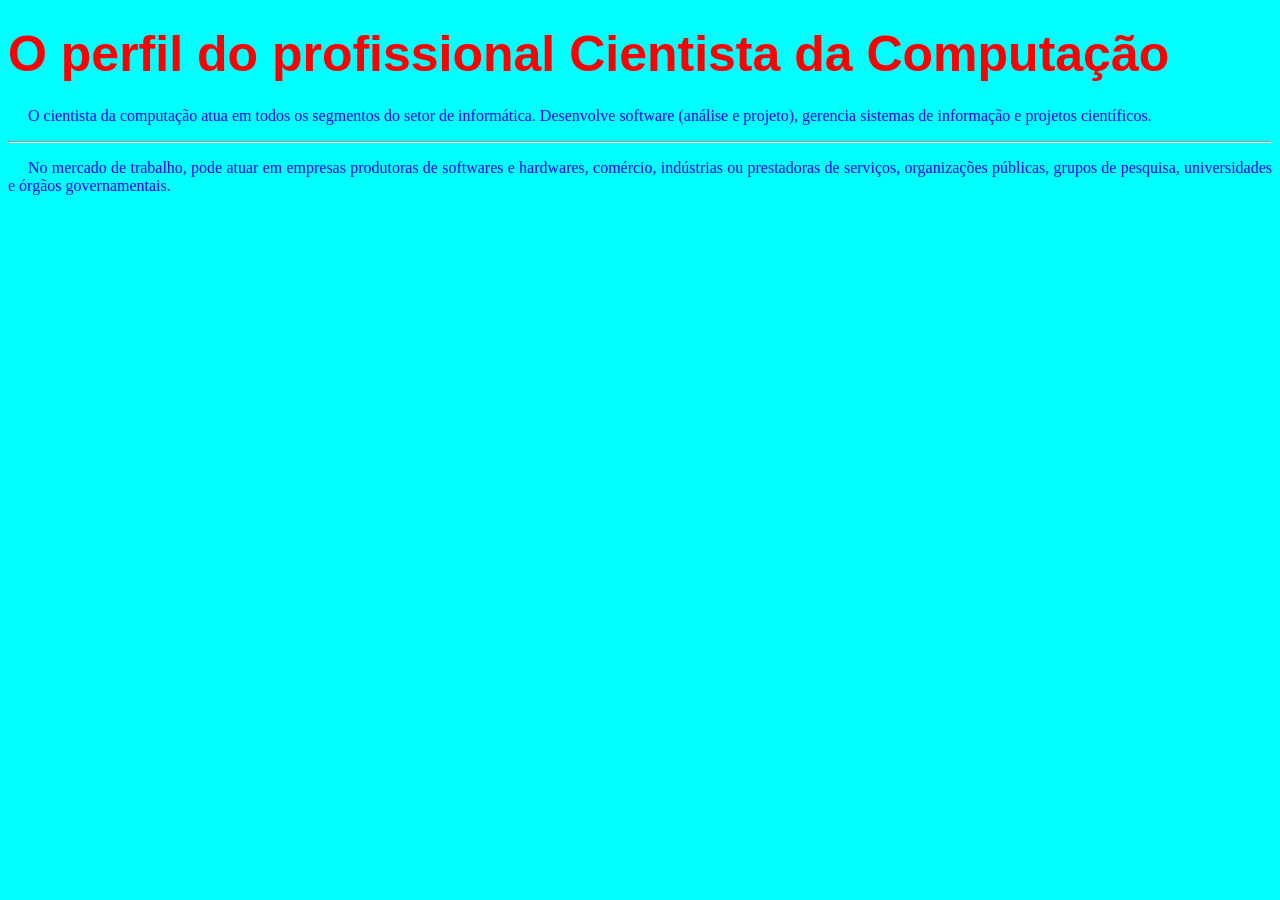
<file: Html e Css/Aula 02/index.html>
<!DOCTYPE html>
<html lang="pt-br">
<head>
    <meta charset="UTF-8">
    <meta name="viewport" content="width=device-width, initial-scale=1.0">
    <title>Aula 02</title>

    <style>
        p {
            text-align: justify;
            text-indent: 20px; 
            color: blue;
        }
    </style>
</head>
<body style="background-color: cyan;">
    <h1 style="font-size: 50px; color: red; line-height: 30pt; font-family: Verdana, Geneva, Tahoma, sans-serif;">O perfil do profissional Cientista da Computação</h1>
    <!-- <h2>O perfil do profissional Cientista da Computação</h2>
    <h3>O perfil do profissional Cientista da Computação</h3>
    <h4>O perfil do profissional Cientista da Computação</h4>
    <h5>O perfil do profissional Cientista da Computação</h5>
    <h6>O perfil do profissional Cientista da Computação</h6> -->

    <p>O cientista da computação atua
    em todos os segmentos do setor de informática. Desenvolve 
    software (análise e projeto), gerencia sistemas de informação 
    e projetos científicos.</p> 

    <hr>

    <p>No mercado de trabalho, pode atuar em empresas produtoras de 
    softwares e hardwares, comércio, indústrias ou prestadoras de 
    serviços, organizações públicas, grupos de pesquisa, universidades e
    órgãos governamentais.</p>
</body>
</html>
</file>
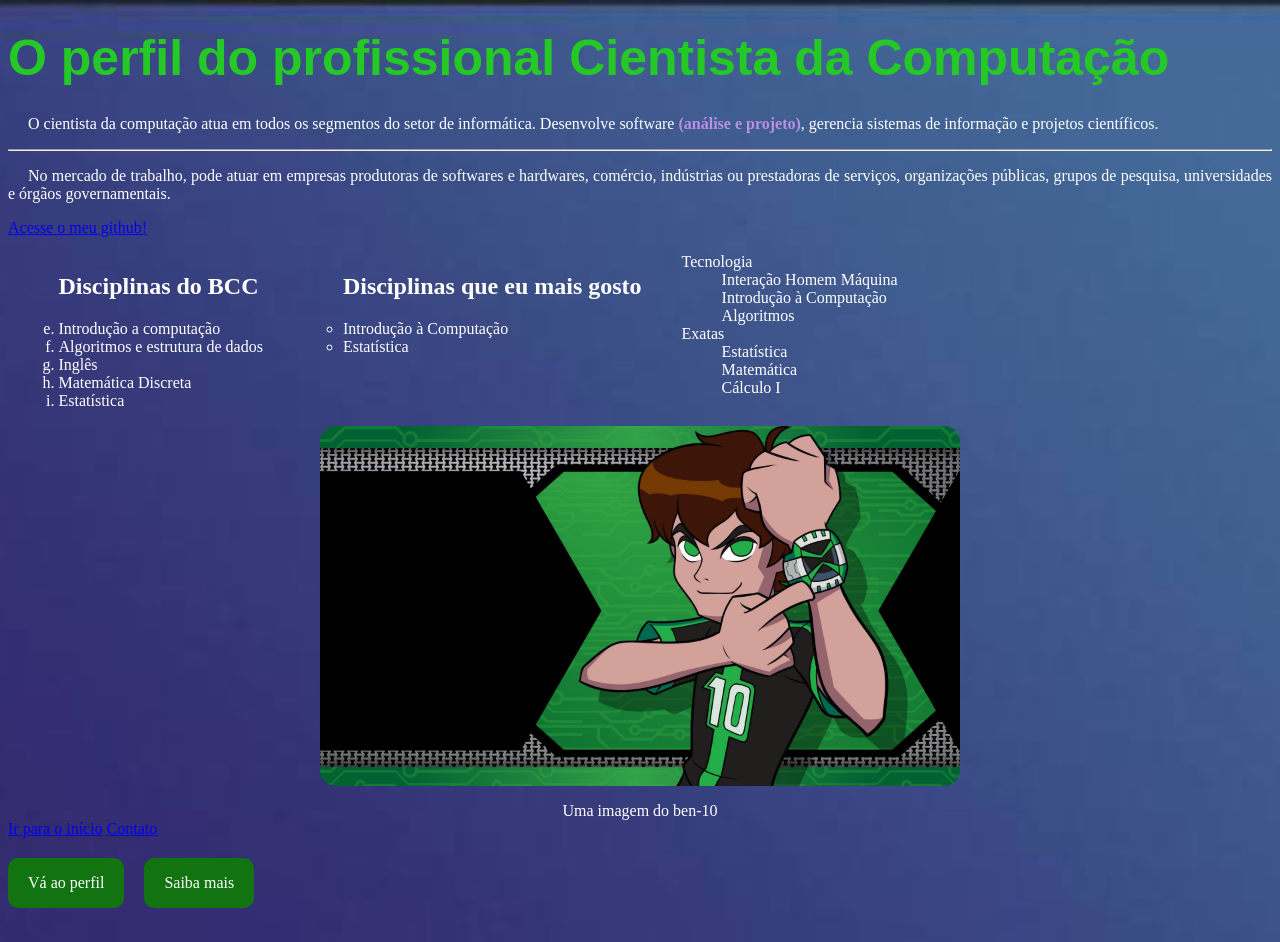
<file: Html e Css/Aula 04/index.html>
<!DOCTYPE html>
<html lang="pt-br">
  <head>
    <meta charset="UTF-8" />
    <meta name="viewport" content="width=device-width, initial-scale=1.0" />
    <title>Aula 04</title>
    <link rel="stylesheet" href="style.css" />
  </head>
  <body>
    <h1>O perfil do profissional Cientista da Computação</h1>

    <p>
      O cientista da computação atua em todos os segmentos do setor de
      informática. Desenvolve software
      <span style="color: rgb(187, 143, 228); font-weight: 700"
        >(análise e projeto)</span
      >, gerencia sistemas de informação e projetos científicos.
    </p>

    <hr />

    <p>
      No mercado de trabalho, pode atuar em empresas produtoras de softwares e
      hardwares, comércio, indústrias ou prestadoras de serviços, organizações
      públicas, grupos de pesquisa, universidades e órgãos governamentais.
    </p>

    <a href="https://github.com/HenriqueYamada" target="_blank"
      >Acesse o meu github!</a
    >

    <div class="list">
      <ol start="5" type="a">
        <h2>Disciplinas do BCC</h2>
        <li>Introdução a computação</li>
        <li>Algoritmos e estrutura de dados</li>
        <li>Inglês</li>
        <li>Matemática Discreta</li>
        <li>Estatística</li>
      </ol>
      <ul type="circle">
        <h2>Disciplinas que eu mais gosto</h2>
        <li>Introdução à Computação</li>
        <li>Estatística</li>
      </ul>

      <dl>
        <!--Lista de Definição - Coloca como se fosse um título e depois um espaço para lista-->
        <dt>Tecnologia</dt>
        <dd>Interação Homem Máquina</dd>
        <dd>Introdução à Computação</dd>
        <dd>Algoritmos</dd>
        <dt>Exatas</dt>
        <dd>Estatística</dd>
        <dd>Matemática</dd>
        <dd>Cálculo I</dd>
      </dl>
    </div>

    <figure>
      <img src="imagem.avif" alt="imagem do ben-10" />
      <figcaption>Uma imagem do ben-10</figcaption>
    </figure>

    <a href="#topo">Ir para o início</a>
    <a name="final"></a>
    <a href="mailto:claudinei.moreira@fema.edu.br">Contato</a>
    <div class="navbar">
      <a href="perfil.html" class="perfil">Vá ao perfil</a>
      <a href="saibamais.html" class="saibamais">Saiba mais</a>
    </div>
  </body>
</html>
</file>
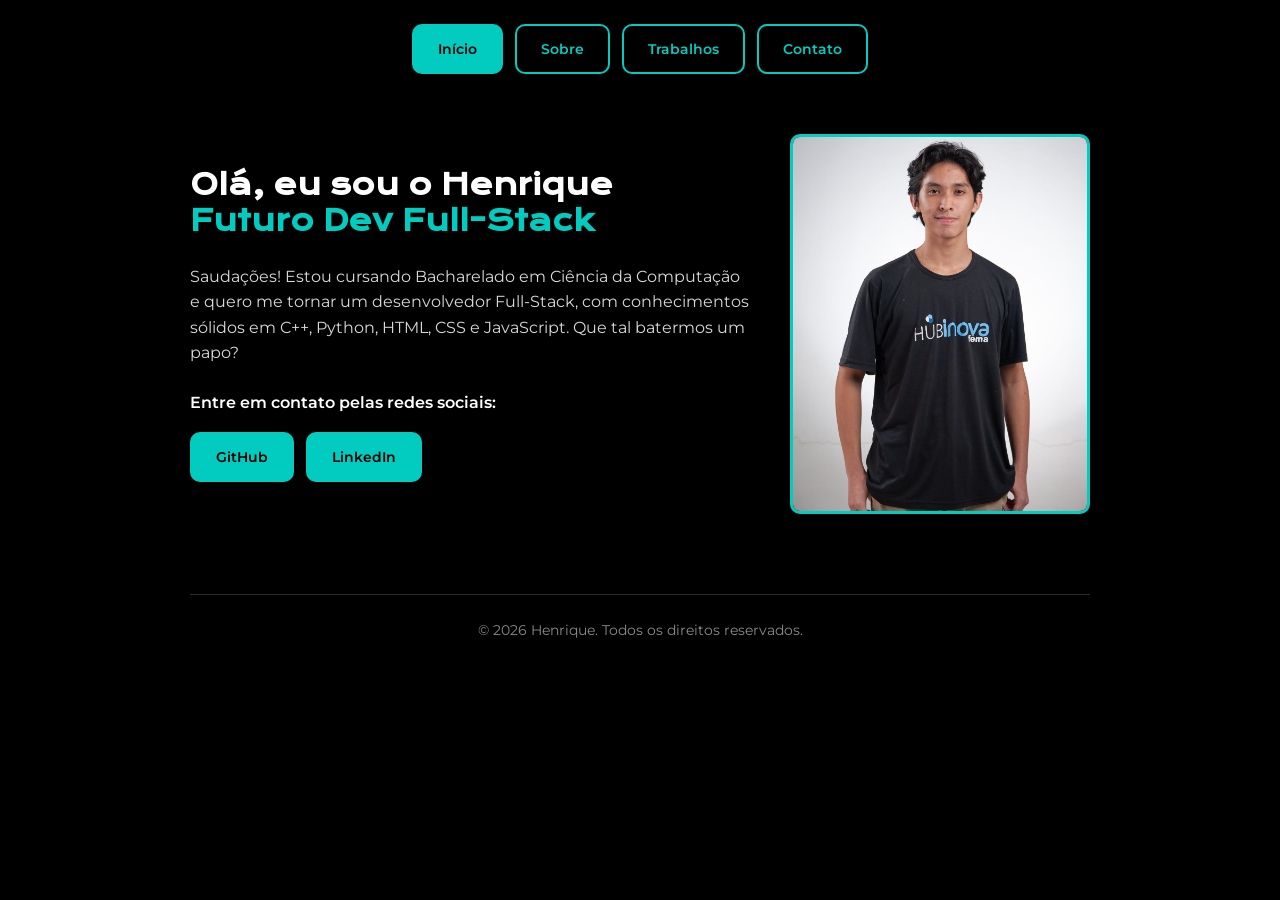
<file: Html e Css/Aula 07/index.html>
<!DOCTYPE html>
<html lang="pt-br">
<head>
    <meta charset="UTF-8">
    <meta name="viewport" content="width=device-width, initial-scale=1.0">
    <title>Portfólio</title>

    <link rel="preconnect" href="https://fonts.googleapis.com">
    <link rel="preconnect" href="https://fonts.gstatic.com" crossorigin>
    <link href="https://fonts.googleapis.com/css2?family=Krona+One&family=Montserrat:wght@400;600&display=swap" rel="stylesheet">

    <link rel="stylesheet" href="style.css">
</head>
<body>
    <header class="cabecalho">
        <nav>
            <ul class="cabecalho_lista">
                <li><a class="botao botao_preenchido" href="index.html">Início</a></li>
                <li><a class="botao" href="about.html">Sobre</a></li>
                <li><a class="botao" href="cases.html">Trabalhos</a></li>
                <li><a class="botao" href="#contato">Contato</a></li>
            </ul>
        </nav>
    </header>
    <main class="apresentacao">
        <section class="apresentacao_conteudo">
            <h1 class="apresentacao_titulo">
                Olá, eu sou o Henrique
                <strong class="apresentacao_titulo_destaque">Futuro Dev Full-Stack</strong>
            </h1>

            <p class="apresentacao_texto">
                Saudações! Estou cursando Bacharelado em Ciência da Computação e quero
                me tornar um desenvolvedor Full-Stack, com conhecimentos sólidos em C++,
                Python, HTML, CSS e JavaScript. Que tal batermos um papo?
            </p>

            <div class="apresentacao_links" id="contato">
                <h2 class="apresentacao_links_titulo">Entre em contato pelas redes sociais:</h2>

                <div class="apresentacao_botoes">
                    <a class="botao botao_preenchido" href="https://github.com/GabrielGarcia0" target="_blank" rel="noopener noreferrer">GitHub</a>
                    <a class="botao botao_preenchido" href="https://www.linkedin.com/in/seu-perfil" target="_blank" rel="noopener noreferrer">LinkedIn</a>
                </div>
            </div>
        </section>

        <figure class="apresentacao_foto">
            <img src="fotos henrique.jpeg" alt="Foto do Henrique">
        </figure>

    </main>

    <footer class="rodape">
        <p>&copy; 2026 Henrique. Todos os direitos reservados.</p>
    </footer>
</body>
</html>
</file>
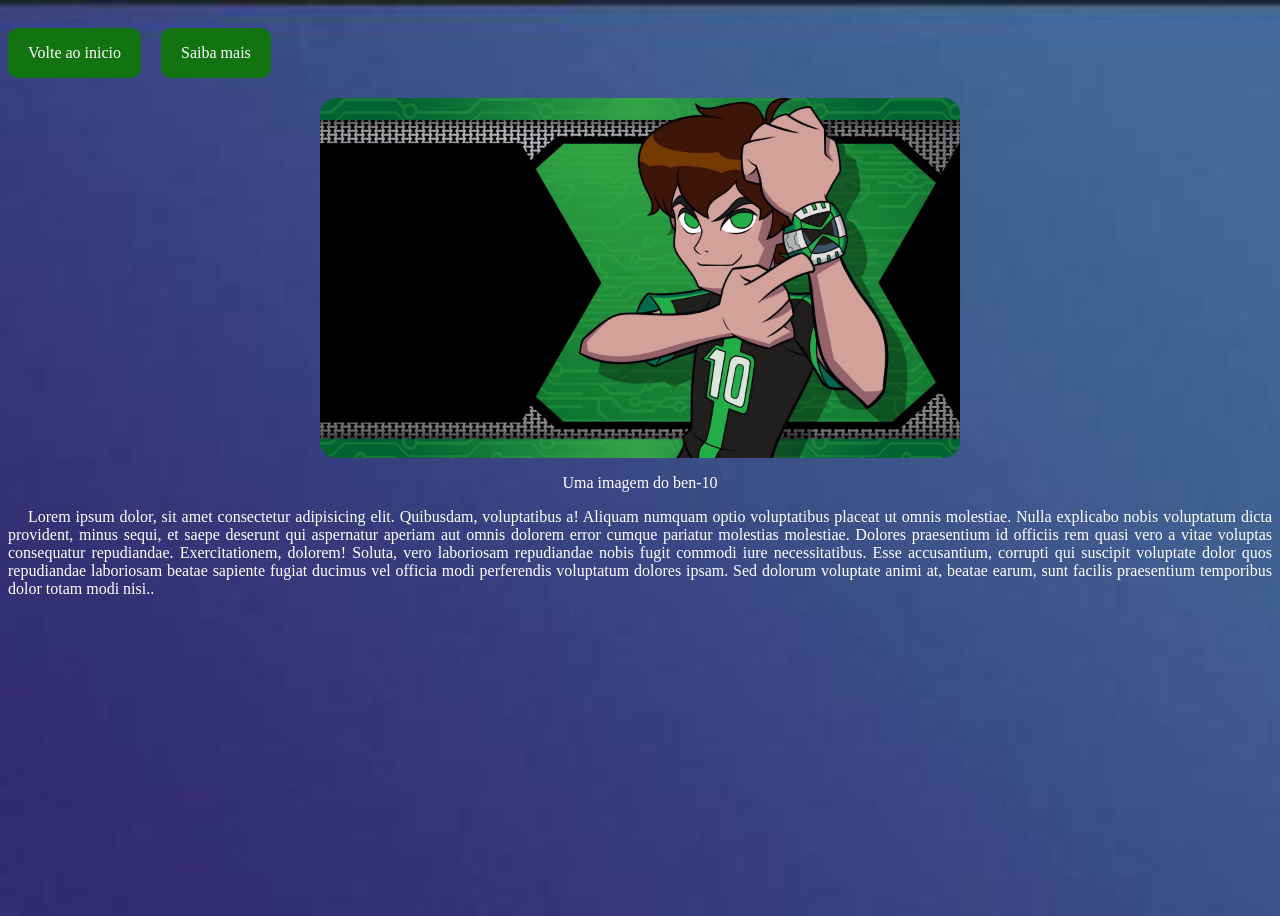
<file: Html e Css/Aula 04/perfil.html>
<!DOCTYPE html>
<html lang="en">
  <head>
    <meta charset="UTF-8" />
    <meta name="viewport" content="width=device-width, initial-scale=1.0" />
    <title>Document</title>
    <link rel="stylesheet" href="style.css" />
  </head>
  <body>
    <div class="navbar">
      <a href="index.html" class="perfil">Volte ao inicio</a>
      <a href="saibamais.html" class="saibamais">Saiba mais</a>
    </div>

    <figure>
      <img src="imagem.avif" alt="imagem do ben-10" />
      <figcaption>Uma imagem do ben-10</figcaption>
    </figure>

    <p>
      Lorem ipsum dolor, sit amet consectetur adipisicing elit. Quibusdam,
      voluptatibus a! Aliquam numquam optio voluptatibus placeat ut omnis
      molestiae. Nulla explicabo nobis voluptatum dicta provident, minus sequi,
      et saepe deserunt qui aspernatur aperiam aut omnis dolorem error cumque
      pariatur molestias molestiae. Dolores praesentium id officiis rem quasi
      vero a vitae voluptas consequatur repudiandae. Exercitationem, dolorem!
      Soluta, vero laboriosam repudiandae nobis fugit commodi iure
      necessitatibus. Esse accusantium, corrupti qui suscipit voluptate dolor
      quos repudiandae laboriosam beatae sapiente fugiat ducimus vel officia
      modi perferendis voluptatum dolores ipsam. Sed dolorum voluptate animi at,
      beatae earum, sunt facilis praesentium temporibus dolor totam modi nisi..
    </p>
  </body>
</html>
</file>
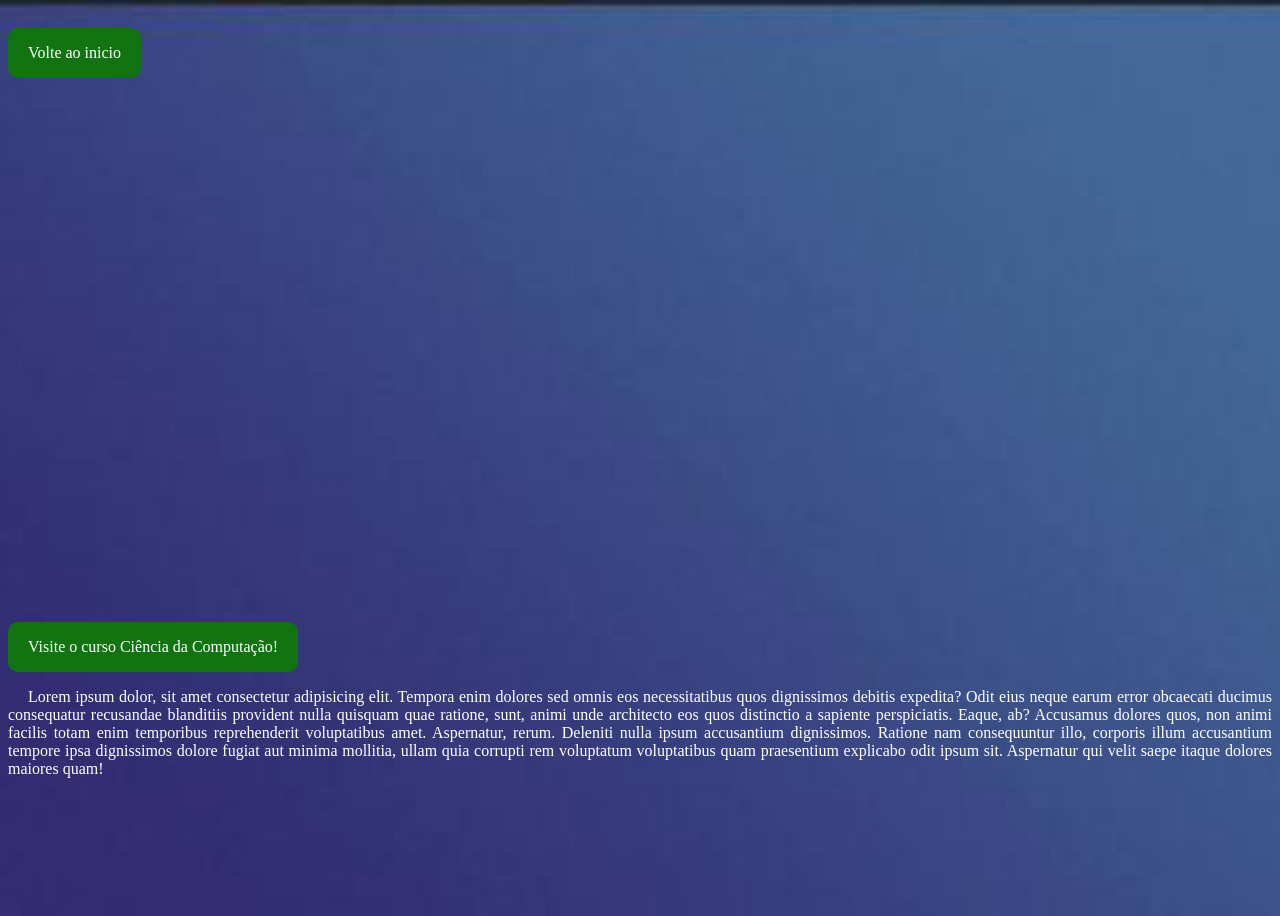
<file: Html e Css/Aula 04/saibamais.html>
<!DOCTYPE html>
<html lang="en">
  <head>
    <meta charset="UTF-8" />
    <meta name="viewport" content="width=device-width, initial-scale=1.0" />
    <title>Aula 04</title>
    <link rel="stylesheet" href="style.css" />
  </head>
  <body>
    <div class="navbar">
      <a href="index.html" class="perfil">Volte ao inicio</a>
    </div>

    <div id="iframe-container">
      <iframe
        src="https://www.fema.edu.br/ensino/graduacao/ciencia-da-computacao/"
        frameborder="0"
      ></iframe>
    </div>

    <a
      href="https://www.fema.edu.br/ensino/graduacao/ciencia-da-computacao/"
      class="perfil"
      target="_blank"
      >Visite o curso Ciência da Computação!</a
    >

    <p>
      Lorem ipsum dolor, sit amet consectetur adipisicing elit. Tempora enim
      dolores sed omnis eos necessitatibus quos dignissimos debitis expedita?
      Odit eius neque earum error obcaecati ducimus consequatur recusandae
      blanditiis provident nulla quisquam quae ratione, sunt, animi unde
      architecto eos quos distinctio a sapiente perspiciatis. Eaque, ab?
      Accusamus dolores quos, non animi facilis totam enim temporibus
      reprehenderit voluptatibus amet. Aspernatur, rerum. Deleniti nulla ipsum
      accusantium dignissimos. Ratione nam consequuntur illo, corporis illum
      accusantium tempore ipsa dignissimos dolore fugiat aut minima mollitia,
      ullam quia corrupti rem voluptatum voluptatibus quam praesentium explicabo
      odit ipsum sit. Aspernatur qui velit saepe itaque dolores maiores quam!
    </p>
  </body>
</html>
</file>
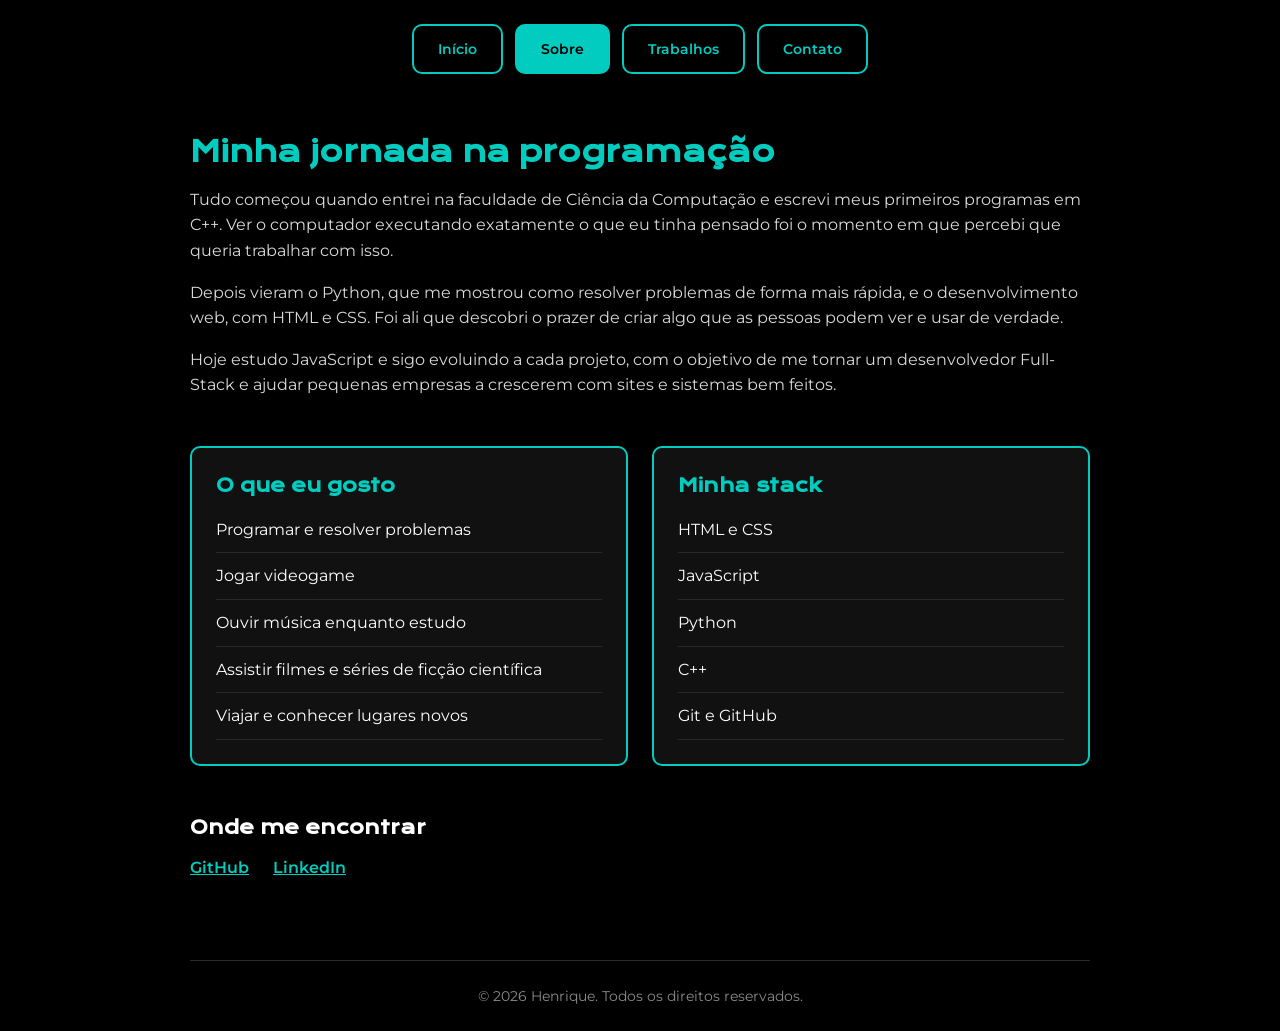
<file: Html e Css/Aula 07/about.html>
<!DOCTYPE html>
<html lang="pt-br">
<head>
    <meta charset="UTF-8">
    <meta name="viewport" content="width=device-width, initial-scale=1.0">
    <title>Sobre</title>

    <link rel="preconnect" href="https://fonts.googleapis.com">
    <link rel="preconnect" href="https://fonts.gstatic.com" crossorigin>
    <link href="https://fonts.googleapis.com/css2?family=Krona+One&family=Montserrat:wght@400;600&display=swap" rel="stylesheet">

    <link rel="stylesheet" href="style.css">
</head>
<body>
    <header class="cabecalho">
        <nav>
            <ul class="cabecalho_lista">
                <li><a class="botao" href="index.html">Início</a></li>
                <li><a class="botao botao_preenchido" href="about.html">Sobre</a></li>
                <li><a class="botao" href="cases.html">Trabalhos</a></li>
                <li><a class="botao" href="#contato">Contato</a></li>
            </ul>
        </nav>
    </header>

    <main class="sobre">
        <section class="sobre_apresentacao">
            <h1 class="sobre_titulo">Minha jornada na programação</h1>

            <p class="sobre_texto">
                Tudo começou quando entrei na faculdade de Ciência da Computação e escrevi
                meus primeiros programas em C++. Ver o computador executando exatamente o
                que eu tinha pensado foi o momento em que percebi que queria trabalhar com isso.
            </p>

            <p class="sobre_texto">
                Depois vieram o Python, que me mostrou como resolver problemas de forma
                mais rápida, e o desenvolvimento web, com HTML e CSS. Foi ali que descobri
                o prazer de criar algo que as pessoas podem ver e usar de verdade.
            </p>

            <p class="sobre_texto">
                Hoje estudo JavaScript e sigo evoluindo a cada projeto, com o objetivo de
                me tornar um desenvolvedor Full-Stack e ajudar pequenas empresas a
                crescerem com sites e sistemas bem feitos.
            </p>
        </section>

        <section class="sobre_listas">

            <article class="sobre_cartao">
                <h2 class="sobre_cartao_titulo">O que eu gosto</h2>
                <ul class="sobre_cartao_lista">
                    <li>Programar e resolver problemas</li>
                    <li>Jogar videogame</li>
                    <li>Ouvir música enquanto estudo</li>
                    <li>Assistir filmes e séries de ficção científica</li>
                    <li>Viajar e conhecer lugares novos</li>
                </ul>
            </article>

            <article class="sobre_cartao">
                <h2 class="sobre_cartao_titulo">Minha stack</h2>
                <ul class="sobre_cartao_lista">
                    <li>HTML e CSS</li>
                    <li>JavaScript</li>
                    <li>Python</li>
                    <li>C++</li>
                    <li>Git e GitHub</li>
                </ul>
            </article>

        </section>

        <section class="sobre_contato" id="contato">
            <h2 class="sobre_contato_titulo">Onde me encontrar</h2>

            <div class="sobre_contato_links">
                <a class="sobre_link" href="https://github.com/GabrielGarcia0" target="_blank" rel="noopener noreferrer">GitHub</a>
                <a class="sobre_link" href="https://www.linkedin.com/in/seu-perfil" target="_blank" rel="noopener noreferrer">LinkedIn</a>
            </div>
        </section>
    </main>

    <footer class="rodape">
        <p>&copy; 2026 Henrique. Todos os direitos reservados.</p>
    </footer>
</body>
</html>
</file>
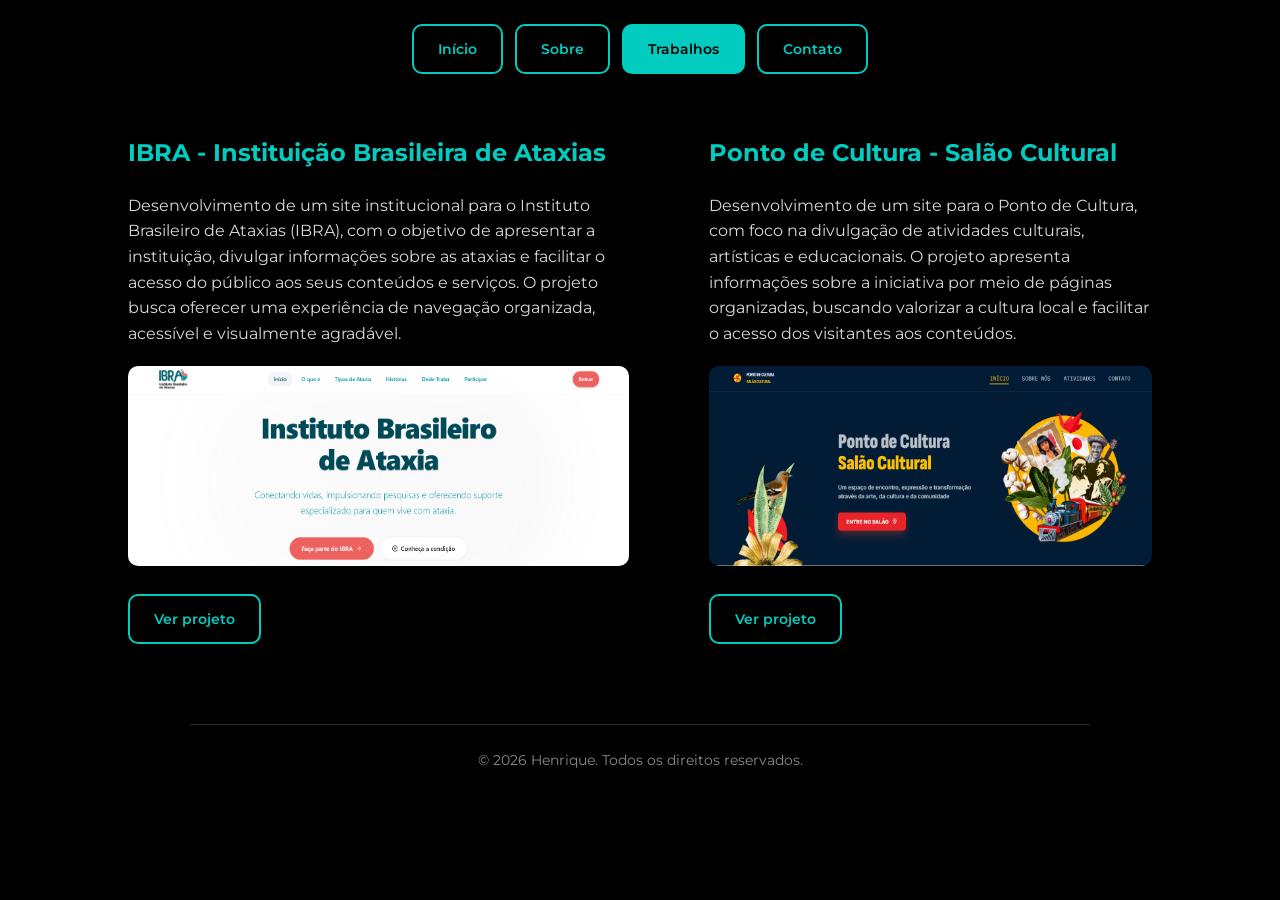
<file: Html e Css/Aula 07/cases.html>
<!DOCTYPE html>
<html lang="pt-br">
<head>
    <meta charset="UTF-8">
    <meta name="viewport" content="width=device-width, initial-scale=1.0">
    <title>Sobre</title>

    <link rel="preconnect" href="https://fonts.googleapis.com">
    <link rel="preconnect" href="https://fonts.gstatic.com" crossorigin>
    <link href="https://fonts.googleapis.com/css2?family=Krona+One&family=Montserrat:wght@400;600&display=swap" rel="stylesheet">

    <link rel="stylesheet" href="style.css">
</head>
<body>
    <header class="cabecalho">
        <nav>
            <ul class="cabecalho_lista">
                <li><a class="botao" href="index.html">Início</a></li>
                <li><a class="botao" href="about.html">Sobre</a></li>
                <li><a class="botao botao_preenchido" href="cases.html">Trabalhos</a></li>
                <li><a class="botao" href="#contato">Contato</a></li>
            </ul>
        </nav>
    </header>

    <main>
        <section class="cases">
            <div class="cases-cards">
                <h2 class="apresentacao_titulo_destaque">IBRA - Instituição Brasileira de Ataxias</h2>
                <p class="apresentacao_texto">
                    Desenvolvimento de um site institucional para o Instituto Brasileiro de Ataxias (IBRA), com o objetivo de apresentar a instituição, divulgar informações sobre as ataxias e facilitar o acesso do público aos seus conteúdos e serviços. O projeto busca oferecer uma experiência de navegação organizada, acessível e visualmente agradável.
                </p>
                <figure class="apresentacao_foto_case">
                    <img src="foto-ibra.png" alt="Print ibra">
                </figure>
                <a href="https://institutoibra.org" target="_blank" class="botao">Ver projeto</a>   
            </div>

            <div class="cases-cards">
                <h2 class="apresentacao_titulo_destaque">Ponto de Cultura - Salão Cultural</h2>
                <p class="apresentacao_texto">
                    Desenvolvimento de um site para o Ponto de Cultura, com foco na divulgação de atividades culturais, artísticas e educacionais. O projeto apresenta informações sobre a iniciativa por meio de páginas organizadas, buscando valorizar a cultura local e facilitar o acesso dos visitantes aos conteúdos.
                </p>
                <figure class="apresentacao_foto_case">
                    <img src="foto-ponto-de-cultura.png" alt="Print Ponto de Cultura">
                </figure>
                <a href="https://henriqueyamada.github.io/Ponto-de-Cultura/" target="_blank" class="botao">Ver projeto</a>
            </div>
        </section>
    </main>

    <footer class="rodape">
        <p>&copy; 2026 Henrique. Todos os direitos reservados.</p>
    </footer>
</body>
</html>
</file>
<file: Html e Css/Aula 04/style.css>
body {
  background-image: url(imagem-fundo.jpg);
  background-color: black;
  background-repeat: no-repeat;
  background-size: cover;
  background-position: center center;

  color: white;
  height: 100vh;
}

h1 {
  font-family: Verdana, Geneva, Tahoma, sans-serif;
  font-size: 50px;
  color: rgb(37, 201, 37);
  line-height: 36pt;
}

p {
  text-align: justify;
  text-indent: 20px;
  color: white;
}

.list {
  display: flex;
  justify-content: center;
  gap: 40px;
  width: 100vh;
}

figure {
  display: flex;
  align-items: center;
  flex-direction: column;
  margin: auto;
  width: 75vw;
}

img {
  border-radius: 16px;
  margin-bottom: 16px;
  width: 50vw;
}

.navbar {
  display: flex;
  gap: 20px;
  margin-bottom: 20px;
}

.perfil,
.saibamais {
  display: block;
  width: max-content;
  color: white;
  background-color: rgb(17, 116, 17);
  border-radius: 10px;
  margin-top: 20px;
  padding: 16px 20px;
  text-decoration: none;
  transition: 150ms;
}

.perfil:hover,
.sabiamais:hover {
  background-color: rgb(36, 146, 36);
}

#iframe-container {
  width: 100%;
  text-align: center;
}

iframe {
  border-radius: 10px;
  margin: auto;
  max-width: 1000px;
  width: 100%;
  height: 500px;
}
</file>
<file: Html e Css/Aula 07/style.css>
:root {
    /* Cores */
    --cor-fundo: black;
    --cor-texto: white;
    --cor-texto-suave: #d9d9d9;
    --cor-texto-apagado: #8a8a8a;
    --cor-destaque: #02CCBF;
    --cor-cartao: #111111;
    --cor-borda: #2a2a2a;

    /* Fontes */
    --fonte-titulo: 'Krona One', sans-serif;
    --fonte-texto: 'Montserrat', sans-serif;

    /* Medidas e efeitos */
    --largura-maxima: 900px;
    --raio-borda: 10px;
    --transicao: 250ms;
}

* {
    margin: 0;
    padding: 0;
    box-sizing: border-box;
}

body {
    background-color: var(--cor-fundo);
    color: var(--cor-texto);
    font-family: var(--fonte-texto);
    line-height: 1.6;
    padding: 24px;
}

a {
    text-decoration: none;
}

ul {
    list-style: none;
}

img {
    max-width: 100%;
}


.botao {
    display: inline-block;
    background-color: transparent;
    color: var(--cor-destaque);
    border: 2px solid var(--cor-destaque);
    border-radius: var(--raio-borda);
    font-size: 14px;
    font-weight: 600;
    padding: 12px 24px;
    max-width: max-content;
    transition: var(--transicao);
}

.botao:hover {
    background-color: var(--cor-destaque);
    color: var(--cor-fundo);
}

.botao_preenchido {
    background-color: var(--cor-destaque);
    color: var(--cor-fundo);
}

.botao_preenchido:hover {
    background-color: transparent;
    color: var(--cor-destaque);
}

.cabecalho {
    max-width: var(--largura-maxima);
    margin: 0 auto 60px auto;
}

.cabecalho_lista {
    display: flex;
    justify-content: center;
    flex-wrap: wrap;
    gap: 12px;
}

.apresentacao {
    display: flex;
    align-items: center;
    justify-content: center;
    flex-wrap: wrap;
    gap: 40px;
    max-width: var(--largura-maxima);
    margin: 0 auto;
}

.apresentacao_conteudo {
    display: flex;
    flex-direction: column;
    gap: 24px;
    flex: 1;
    min-width: 280px;
}

.apresentacao_titulo {
    font-family: var(--fonte-titulo);
    font-size: 28px;
    line-height: 1.3;
}

.apresentacao_titulo_destaque {
    display: block;
    color: var(--cor-destaque);
}

.apresentacao_texto {
    font-size: 16px;
    color: var(--cor-texto-suave);
}

.apresentacao_links {
    display: flex;
    flex-direction: column;
    gap: 16px;
}

.apresentacao_links_titulo {
    font-size: 16px;
    font-weight: 600;
}

.apresentacao_botoes {
    display: flex;
    flex-wrap: wrap;
    gap: 12px;
}

.apresentacao_foto img {
    display: block;
    width: 300px;
    height: 380px;
    object-fit: cover;
    border-radius: var(--raio-borda);
    border: 3px solid var(--cor-destaque);
}

.sobre {
    display: flex;
    flex-direction: column;
    gap: 48px;
    max-width: var(--largura-maxima);
    margin: 0 auto;
}

.sobre_apresentacao {
    display: flex;
    flex-direction: column;
    gap: 16px;
}

.sobre_titulo {
    color: var(--cor-destaque);
    font-family: var(--fonte-titulo);
    font-size: 28px;
    line-height: 1.3;
}

.sobre_texto {
    color: var(--cor-texto-suave);
}

.sobre_listas {
    display: flex;
    flex-wrap: wrap;
    gap: 24px;
}

.sobre_cartao {
    flex: 1;
    min-width: 260px;
    background-color: var(--cor-cartao);
    border: 2px solid var(--cor-destaque);
    border-radius: var(--raio-borda);
    padding: 24px;
}

.sobre_cartao_titulo {
    color: var(--cor-destaque);
    font-family: var(--fonte-titulo);
    font-size: 18px;
    margin-bottom: 16px;
}

.sobre_cartao_lista {
    display: flex;
    flex-direction: column;
    gap: 10px;
}

.sobre_cartao_lista li {
    padding-bottom: 10px;
    border-bottom: 1px solid var(--cor-borda);
}

.sobre_contato {
    display: flex;
    flex-direction: column;
    gap: 12px;
}

.sobre_contato_titulo {
    font-family: var(--fonte-titulo);
    font-size: 18px;
}

.sobre_contato_links {
    display: flex;
    gap: 24px;
}

.sobre_link {
    color: var(--cor-destaque);
    font-weight: 600;
    text-decoration: underline;
    transition: var(--transicao);
}

.sobre_link:hover {
    color: var(--cor-texto);
}

.rodape {
    max-width: var(--largura-maxima);
    margin: 80px auto 0 auto;
    padding-top: 24px;
    border-top: 1px solid var(--cor-borda);
    text-align: center;
    font-size: 14px;
    color: var(--cor-texto-apagado);
}

.cases {
    display: flex;
    gap: 80px;
    margin: auto;
    width: 100%;
    max-width: 1024px;
}

.cases-cards {
    display: flex;
    flex-direction: column;
    gap: 20px;
    justify-content: center;
}

.cases-cards img {
    border-radius: 10px;
    max-height: 100%;
    height: 200px;
}
</file>
